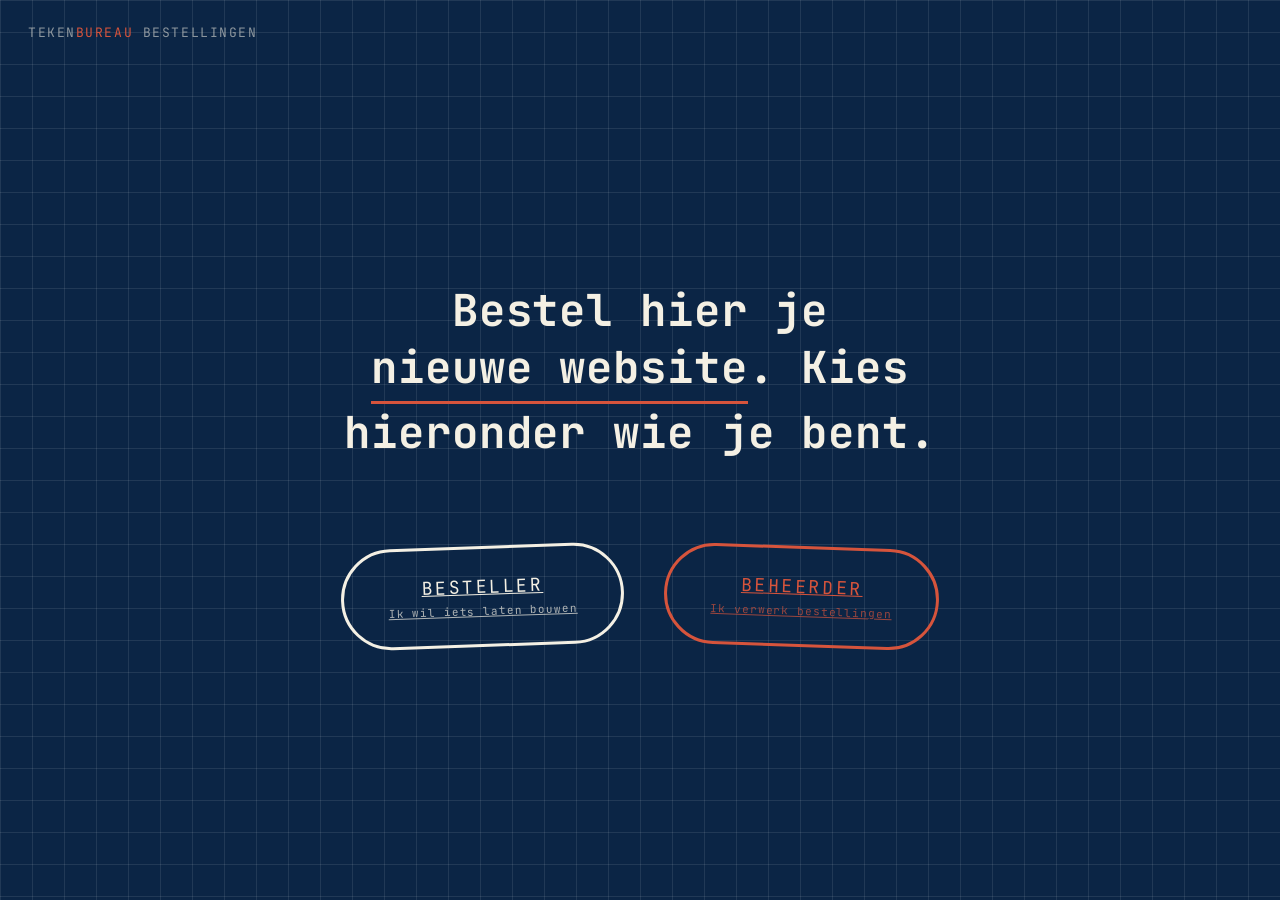
<file: index.html>
<!DOCTYPE html>
<html lang="nl">
<head>
  <meta charset="UTF-8" />
  <meta name="viewport" content="width=device-width, initial-scale=1.0" />
  <title>Website Bestellen</title>
  <link rel="preconnect" href="https://fonts.googleapis.com" />
  <link rel="preconnect" href="https://fonts.gstatic.com" crossorigin />
  <link href="https://fonts.googleapis.com/css2?family=Inter:wght@400;500;600&family=JetBrains+Mono:wght@400;600&display=swap" rel="stylesheet" />
  <link rel="stylesheet" href="style.css" />
</head>
<body>
  <div class="merk">Teken<span>bureau</span> Bestellingen</div>

  <main class="start-scherm">
    <h1 class="start-titel">
      Bestel hier je <span class="onderstreping">nieuwe website</span>.
      Kies hieronder wie je bent.
    </h1>

    <div class="rol-keuze">
      <a href="besteller.html" class="stempel-knop" data-onderschrift="Ik wil iets laten bouwen">
        Besteller
      </a>
      <a href="beheerder.html" class="stempel-knop rood" data-onderschrift="Ik verwerk bestellingen">
        Beheerder
      </a>
    </div>
  </main>
</body>
</html>
</file>
<file: style.css>
/* ============================================================
   Website Bestellen — "Bouwbon" ontwerpsysteem
   Kleuren, type en lagen gedeeld door alle schermen
   ============================================================ */

:root {
  --blauw-diep: #0b2545;
  --blauw-paneel: #123a63;
  --blauw-lijn: rgba(255, 255, 255, 0.09);
  --papier: #f4f0e4;
  --papier-schaduw: #e6dfcc;
  --inkt: #1c1c18;
  --inkt-zacht: #55544a;
  --stempel-rood: #d6543c;
  --stempel-rood-donker: #b8432e;
  --groen-ontvangen: #3c6e47;
  --focus-ring: #ffd166;

  --font-technisch: "JetBrains Mono", "Courier New", monospace;
  --font-body: "Inter", -apple-system, BlinkMacSystemFont, "Segoe UI", sans-serif;
}

* {
  box-sizing: border-box;
}

html,
body {
  margin: 0;
  padding: 0;
  min-height: 100vh;
}

body {
  font-family: var(--font-body);
  color: var(--papier);
  background-color: var(--blauw-diep);
  background-image:
    linear-gradient(var(--blauw-lijn) 1px, transparent 1px),
    linear-gradient(90deg, var(--blauw-lijn) 1px, transparent 1px);
  background-size: 32px 32px;
  min-height: 100vh;
  display: flex;
  flex-direction: column;
}

/* Respecteer reduced-motion voorkeur */
@media (prefers-reduced-motion: reduce) {
  * {
    animation-duration: 0.001ms !important;
    transition-duration: 0.001ms !important;
  }
}

a {
  color: inherit;
}

/* ---------- Kop / merk ---------- */

.merk {
  position: fixed;
  top: 24px;
  left: 28px;
  font-family: var(--font-technisch);
  font-size: 13px;
  letter-spacing: 0.12em;
  text-transform: uppercase;
  color: rgba(244, 240, 228, 0.55);
  z-index: 5;
}

.merk span {
  color: var(--stempel-rood);
}

/* ---------- Focus states (toetsenbord) ---------- */

button:focus-visible,
input:focus-visible,
textarea:focus-visible,
a:focus-visible {
  outline: 3px solid var(--focus-ring);
  outline-offset: 3px;
}

/* ============================================================
   Startscherm — rolkeuze
   ============================================================ */

.start-scherm {
  flex: 1;
  display: flex;
  flex-direction: column;
  align-items: center;
  justify-content: center;
  padding: 40px 20px;
  text-align: center;
  gap: 56px;
}

.start-titel {
  font-family: var(--font-technisch);
  font-size: clamp(28px, 5vw, 44px);
  letter-spacing: 0.02em;
  line-height: 1.3;
  max-width: 720px;
  color: var(--papier);
}

.start-titel .onderstreping {
  display: inline-block;
  border-bottom: 3px solid var(--stempel-rood);
  padding-bottom: 4px;
}

.rol-keuze {
  display: flex;
  gap: 40px;
  flex-wrap: wrap;
  justify-content: center;
}

/* Stempel-knoppen */
.stempel-knop {
  --kleur: var(--papier);
  font-family: var(--font-technisch);
  font-size: 18px;
  letter-spacing: 0.14em;
  text-transform: uppercase;
  background: transparent;
  color: var(--kleur);
  border: 3px solid var(--kleur);
  border-radius: 999px;
  padding: 26px 44px;
  cursor: pointer;
  transform: rotate(var(--hoek, -2deg));
  transition: transform 0.15s ease, background-color 0.15s ease, color 0.15s ease;
  position: relative;
}

.stempel-knop::after {
  content: attr(data-onderschrift);
  display: block;
  font-size: 11px;
  letter-spacing: 0.08em;
  margin-top: 6px;
  opacity: 0.7;
  text-transform: none;
}

.stempel-knop:hover,
.stempel-knop:focus-visible {
  transform: rotate(0deg) scale(1.04);
  background-color: var(--kleur);
  color: var(--blauw-diep);
}

.stempel-knop.rood {
  --kleur: var(--stempel-rood);
  --hoek: 2deg;
}

/* ---------- Terugknop ---------- */

.terug-link {
  position: fixed;
  top: 24px;
  right: 28px;
  font-family: var(--font-technisch);
  font-size: 13px;
  letter-spacing: 0.08em;
  text-transform: uppercase;
  text-decoration: none;
  color: rgba(244, 240, 228, 0.7);
  border: 1px solid rgba(244, 240, 228, 0.35);
  border-radius: 999px;
  padding: 8px 16px;
  z-index: 5;
  transition: border-color 0.15s ease, color 0.15s ease;
}

.terug-link:hover {
  border-color: var(--papier);
  color: var(--papier);
}

/* ============================================================
   De "bon" (het formulier / de kaart) — signature element
   ============================================================ */

.bon-wrapper {
  flex: 1;
  display: flex;
  align-items: center;
  justify-content: center;
  padding: 100px 20px 60px;
}

.bon {
  background: var(--papier);
  color: var(--inkt);
  width: 100%;
  max-width: 560px;
  padding: 40px 36px 36px;
  border-radius: 4px;
  position: relative;
  box-shadow: 0 24px 60px rgba(0, 0, 0, 0.35);
}

/* geperforeerde rand bovenaan, alsof de bon is afgescheurd */
.bon::before {
  content: "";
  position: absolute;
  top: -1px;
  left: 0;
  right: 0;
  height: 12px;
  background-image: radial-gradient(circle, var(--blauw-diep) 4px, transparent 4.5px);
  background-size: 20px 12px;
  background-position: 10px 0;
  background-repeat: repeat-x;
}

.bon-kop {
  display: flex;
  justify-content: space-between;
  align-items: flex-start;
  border-bottom: 2px dashed var(--papier-schaduw);
  padding-bottom: 16px;
  margin-bottom: 24px;
  gap: 12px;
}

.bon-kop h1 {
  font-family: var(--font-technisch);
  font-size: 20px;
  letter-spacing: 0.04em;
  margin: 0 0 4px;
  text-transform: uppercase;
}

.bon-kop p {
  margin: 0;
  font-size: 13px;
  color: var(--inkt-zacht);
}

.bon-nummer {
  font-family: var(--font-technisch);
  font-size: 12px;
  text-align: right;
  color: var(--inkt-zacht);
  white-space: nowrap;
}

.veld {
  margin-bottom: 20px;
}

.veld label {
  display: block;
  font-family: var(--font-technisch);
  font-size: 11px;
  letter-spacing: 0.1em;
  text-transform: uppercase;
  color: var(--inkt-zacht);
  margin-bottom: 8px;
}

.veld input[type="text"],
.veld input[type="password"],
.veld textarea {
  width: 100%;
  font-family: var(--font-body);
  font-size: 15px;
  padding: 12px 14px;
  border: 2px solid var(--papier-schaduw);
  border-radius: 3px;
  background: #fffdf8;
  color: var(--inkt);
  resize: vertical;
}

.veld textarea {
  min-height: 140px;
  line-height: 1.5;
}

.veld input:focus,
.veld textarea:focus {
  border-color: var(--stempel-rood);
  outline: none;
}

.bon-actie {
  display: flex;
  align-items: center;
  justify-content: space-between;
  gap: 16px;
  margin-top: 28px;
}

.knop-verzend {
  font-family: var(--font-technisch);
  font-size: 14px;
  letter-spacing: 0.1em;
  text-transform: uppercase;
  background: var(--stempel-rood);
  color: var(--papier);
  border: none;
  border-radius: 3px;
  padding: 14px 28px;
  cursor: pointer;
  transition: background-color 0.15s ease, transform 0.1s ease;
}

.knop-verzend:hover,
.knop-verzend:focus-visible {
  background: var(--stempel-rood-donker);
}

.knop-verzend:active {
  transform: translateY(1px);
}

.knop-verzend:disabled {
  background: var(--papier-schaduw);
  color: var(--inkt-zacht);
  cursor: not-allowed;
}

.status-tekst {
  font-size: 13px;
  color: var(--inkt-zacht);
  min-height: 18px;
}

.status-tekst.fout {
  color: var(--stempel-rood-donker);
}

.status-tekst.goed {
  color: var(--groen-ontvangen);
}

/* Stempel "ONTVANGEN" die verschijnt na verzenden */
.ontvangen-stempel {
  position: absolute;
  top: 36px;
  right: 32px;
  border: 3px solid var(--groen-ontvangen);
  color: var(--groen-ontvangen);
  font-family: var(--font-technisch);
  font-size: 13px;
  letter-spacing: 0.14em;
  text-transform: uppercase;
  padding: 6px 14px;
  border-radius: 6px;
  transform: rotate(-8deg);
  opacity: 0;
  transition: opacity 0.25s ease, transform 0.25s ease;
  pointer-events: none;
}

.ontvangen-stempel.zichtbaar {
  opacity: 1;
  transform: rotate(-8deg) scale(1);
}

/* ============================================================
   Beheerder — wachtwoordscherm
   ============================================================ */

.login-wrapper {
  flex: 1;
  display: flex;
  align-items: center;
  justify-content: center;
  padding: 40px 20px;
}

.login-bon {
  background: var(--papier);
  color: var(--inkt);
  width: 100%;
  max-width: 380px;
  padding: 36px 32px;
  border-radius: 4px;
  box-shadow: 0 24px 60px rgba(0, 0, 0, 0.35);
  text-align: center;
}

.login-bon h1 {
  font-family: var(--font-technisch);
  font-size: 18px;
  text-transform: uppercase;
  letter-spacing: 0.06em;
  margin-top: 0;
}

.login-bon p {
  color: var(--inkt-zacht);
  font-size: 13px;
  margin-bottom: 24px;
}

/* ============================================================
   Beheerder — bestellingen dashboard
   ============================================================ */

.dashboard {
  flex: 1;
  padding: 110px 24px 60px;
  max-width: 900px;
  margin: 0 auto;
  width: 100%;
}

.dashboard-kop {
  display: flex;
  justify-content: space-between;
  align-items: flex-end;
  flex-wrap: wrap;
  gap: 16px;
  margin-bottom: 32px;
  border-bottom: 2px solid var(--blauw-lijn);
  padding-bottom: 20px;
}

.dashboard-kop h1 {
  font-family: var(--font-technisch);
  font-size: clamp(22px, 4vw, 30px);
  letter-spacing: 0.02em;
  margin: 0;
}

.dashboard-kop .telling {
  font-family: var(--font-technisch);
  font-size: 13px;
  color: rgba(244, 240, 228, 0.6);
}

.uitloggen {
  background: none;
  border: 1px solid rgba(244, 240, 228, 0.35);
  color: var(--papier);
  font-family: var(--font-technisch);
  font-size: 12px;
  letter-spacing: 0.08em;
  text-transform: uppercase;
  border-radius: 999px;
  padding: 8px 16px;
  cursor: pointer;
  transition: border-color 0.15s ease;
}

.uitloggen:hover,
.uitloggen:focus-visible {
  border-color: var(--stempel-rood);
  color: var(--stempel-rood);
}

.bestellingen-lijst {
  display: flex;
  flex-direction: column;
  gap: 18px;
}

.bestelling-kaart {
  background: var(--papier);
  color: var(--inkt);
  border-radius: 4px;
  padding: 20px 24px;
  box-shadow: 0 10px 30px rgba(0, 0, 0, 0.25);
  position: relative;
}

.bestelling-kaart-kop {
  display: flex;
  justify-content: space-between;
  align-items: flex-start;
  gap: 12px;
  margin-bottom: 10px;
}

.bestelling-kaart-kop h2 {
  font-family: var(--font-technisch);
  font-size: 16px;
  margin: 0;
  text-transform: uppercase;
  letter-spacing: 0.02em;
}

.bestelling-datum {
  font-family: var(--font-technisch);
  font-size: 11px;
  color: var(--inkt-zacht);
  white-space: nowrap;
}

.bestelling-omschrijving {
  font-size: 14px;
  line-height: 1.6;
  color: #2b2a24;
  white-space: pre-wrap;
  margin: 0 0 14px;
}

.bestelling-acties {
  display: flex;
  gap: 10px;
  align-items: center;
  flex-wrap: wrap;
}

.status-badge {
  font-family: var(--font-technisch);
  font-size: 11px;
  letter-spacing: 0.06em;
  text-transform: uppercase;
  padding: 5px 12px;
  border-radius: 999px;
  border: 1.5px solid var(--inkt-zacht);
  color: var(--inkt-zacht);
}

.status-badge[data-status="nieuw"] {
  border-color: var(--stempel-rood);
  color: var(--stempel-rood-donker);
}

.status-badge[data-status="in-behandeling"] {
  border-color: #8a6d1f;
  color: #8a6d1f;
}

.status-badge[data-status="afgerond"] {
  border-color: var(--groen-ontvangen);
  color: var(--groen-ontvangen);
}

.status-select {
  font-family: var(--font-technisch);
  font-size: 12px;
  padding: 6px 10px;
  border-radius: 3px;
  border: 1.5px solid var(--papier-schaduw);
  background: #fffdf8;
  color: var(--inkt);
  cursor: pointer;
}

.leeg-melding {
  font-family: var(--font-technisch);
  text-align: center;
  padding: 60px 20px;
  color: rgba(244, 240, 228, 0.55);
  font-size: 14px;
}

/* ============================================================
   Tabs (besteller: nieuwe bestelling / mijn bestellingen)
   ============================================================ */

.tabs {
  display: flex;
  gap: 10px;
  justify-content: center;
  margin: 0 0 28px;
  flex-wrap: wrap;
}

.tab-knop {
  font-family: var(--font-technisch);
  font-size: 12px;
  letter-spacing: 0.08em;
  text-transform: uppercase;
  background: transparent;
  color: rgba(244, 240, 228, 0.6);
  border: 1.5px solid rgba(244, 240, 228, 0.3);
  border-radius: 999px;
  padding: 9px 18px;
  cursor: pointer;
  transition: border-color 0.15s ease, color 0.15s ease, background-color 0.15s ease;
}

.tab-knop:hover,
.tab-knop:focus-visible {
  border-color: var(--papier);
  color: var(--papier);
}

.tab-knop.actief {
  background: var(--stempel-rood);
  border-color: var(--stempel-rood);
  color: var(--papier);
}

/* ============================================================
   Inline terugknop (binnen een scherm, i.t.t. de vaste .terug-link)
   ============================================================ */

.terug-inline {
  display: inline-flex;
  align-items: center;
  gap: 6px;
  font-family: var(--font-technisch);
  font-size: 12px;
  letter-spacing: 0.06em;
  text-transform: uppercase;
  background: none;
  border: none;
  color: rgba(244, 240, 228, 0.65);
  cursor: pointer;
  padding: 0;
  margin-bottom: 20px;
  text-decoration: none;
}

.terug-inline:hover,
.terug-inline:focus-visible {
  color: var(--papier);
}

/* ============================================================
   Mini-lijst — "Mijn bestellingen" (besteller) en klikbare
   bestelkaarten (beheerder), los klikbaar i.p.v. inline beheren
   ============================================================ */

.pagina {
  flex: 1;
  padding: 110px 24px 60px;
  max-width: 640px;
  margin: 0 auto;
  width: 100%;
}

.pagina-breed {
  max-width: 900px;
}

.pagina h1 {
  font-family: var(--font-technisch);
  font-size: clamp(22px, 4vw, 28px);
  letter-spacing: 0.02em;
  margin: 0 0 24px;
  color: var(--papier);
}

.mini-lijst {
  display: flex;
  flex-direction: column;
  gap: 14px;
}

.mini-kaart {
  display: block;
  width: 100%;
  text-align: left;
  background: var(--papier);
  color: var(--inkt);
  border: none;
  border-radius: 4px;
  padding: 18px 20px;
  cursor: pointer;
  box-shadow: 0 8px 24px rgba(0, 0, 0, 0.22);
  transition: transform 0.12s ease, box-shadow 0.12s ease;
  font-family: var(--font-body);
}

.mini-kaart:hover,
.mini-kaart:focus-visible {
  transform: translateY(-2px);
  box-shadow: 0 12px 28px rgba(0, 0, 0, 0.3);
}

.mini-kaart-kop {
  display: flex;
  justify-content: space-between;
  align-items: center;
  gap: 12px;
  margin-bottom: 6px;
}

.mini-kaart-kop h2 {
  font-family: var(--font-technisch);
  font-size: 15px;
  margin: 0;
  text-transform: uppercase;
  letter-spacing: 0.02em;
}

.mini-kaart-datum {
  font-family: var(--font-technisch);
  font-size: 11px;
  color: var(--inkt-zacht);
  white-space: nowrap;
}

.mini-kaart-voorbeeld {
  font-size: 13px;
  color: var(--inkt-zacht);
  margin: 0;
  overflow: hidden;
  text-overflow: ellipsis;
  white-space: nowrap;
}

.mini-kaart-voet {
  display: flex;
  justify-content: space-between;
  align-items: center;
  margin-top: 10px;
}

.pijl {
  font-family: var(--font-technisch);
  font-size: 12px;
  color: var(--stempel-rood-donker);
  letter-spacing: 0.06em;
  text-transform: uppercase;
}

/* ============================================================
   Detailscherm (bestelling) — gedeeld door besteller & beheerder
   ============================================================ */

.detail-kaart {
  background: var(--papier);
  color: var(--inkt);
  border-radius: 4px;
  padding: 28px 28px 24px;
  box-shadow: 0 20px 50px rgba(0, 0, 0, 0.3);
}

.detail-kop {
  display: flex;
  justify-content: space-between;
  align-items: flex-start;
  gap: 12px;
  border-bottom: 2px dashed var(--papier-schaduw);
  padding-bottom: 16px;
  margin-bottom: 18px;
}

.detail-kop h2 {
  font-family: var(--font-technisch);
  font-size: 19px;
  margin: 0 0 4px;
  text-transform: uppercase;
  letter-spacing: 0.02em;
}

.detail-kop .mini-kaart-datum {
  margin-top: 4px;
}

.detail-omschrijving {
  font-size: 14px;
  line-height: 1.65;
  color: #2b2a24;
  white-space: pre-wrap;
  margin: 0 0 22px;
}

.detail-acties {
  display: flex;
  gap: 10px;
  flex-wrap: wrap;
  align-items: center;
}

/* Statusknoppen (beheerder) */
.status-knoppen {
  display: flex;
  gap: 8px;
  flex-wrap: wrap;
  margin-bottom: 18px;
}

.status-knop {
  font-family: var(--font-technisch);
  font-size: 11px;
  letter-spacing: 0.06em;
  text-transform: uppercase;
  background: transparent;
  border: 1.5px solid var(--papier-schaduw);
  color: var(--inkt-zacht);
  border-radius: 999px;
  padding: 8px 14px;
  cursor: pointer;
  transition: all 0.12s ease;
}

.status-knop:hover,
.status-knop:focus-visible {
  border-color: var(--inkt-zacht);
}

.status-knop.actief[data-status="nieuw"] {
  background: var(--stempel-rood);
  border-color: var(--stempel-rood);
  color: var(--papier);
}

.status-knop.actief[data-status="in-behandeling"] {
  background: #8a6d1f;
  border-color: #8a6d1f;
  color: var(--papier);
}

.status-knop.actief[data-status="afgerond"] {
  background: var(--groen-ontvangen);
  border-color: var(--groen-ontvangen);
  color: var(--papier);
}

/* Chat-knop, gevaar-knop (verwijderen) */
.chat-knop,
.gevaar-knop {
  font-family: var(--font-technisch);
  font-size: 13px;
  letter-spacing: 0.06em;
  text-transform: uppercase;
  border-radius: 3px;
  padding: 12px 20px;
  cursor: pointer;
  border: none;
  transition: background-color 0.15s ease;
}

.chat-knop {
  background: var(--blauw-diep);
  color: var(--papier);
}

.chat-knop:hover,
.chat-knop:focus-visible {
  background: #08192f;
}

.gevaar-knop {
  background: transparent;
  border: 1.5px solid var(--stempel-rood-donker);
  color: var(--stempel-rood-donker);
  margin-left: auto;
}

.gevaar-knop:hover,
.gevaar-knop:focus-visible {
  background: var(--stempel-rood-donker);
  color: var(--papier);
}

/* ============================================================
   Chat
   ============================================================ */

.chat-kader {
  background: var(--papier);
  color: var(--inkt);
  border-radius: 4px;
  padding: 20px;
  box-shadow: 0 20px 50px rgba(0, 0, 0, 0.3);
  display: flex;
  flex-direction: column;
  height: 60vh;
  min-height: 380px;
}

.chat-titel {
  font-family: var(--font-technisch);
  font-size: 14px;
  text-transform: uppercase;
  letter-spacing: 0.04em;
  color: var(--inkt-zacht);
  border-bottom: 2px dashed var(--papier-schaduw);
  padding-bottom: 12px;
  margin: 0 0 14px;
}

.chat-berichten {
  flex: 1;
  overflow-y: auto;
  display: flex;
  flex-direction: column;
  gap: 10px;
  padding-right: 4px;
}

.chat-bericht {
  max-width: 78%;
  padding: 10px 14px;
  border-radius: 12px;
  font-size: 14px;
  line-height: 1.5;
  white-space: pre-wrap;
}

.chat-bericht .chat-afzender {
  display: block;
  font-family: var(--font-technisch);
  font-size: 10px;
  letter-spacing: 0.06em;
  text-transform: uppercase;
  margin-bottom: 3px;
  opacity: 0.65;
}

.chat-bericht.eigen {
  align-self: flex-end;
  background: var(--stempel-rood);
  color: var(--papier);
  border-bottom-right-radius: 3px;
}

.chat-bericht.ander {
  align-self: flex-start;
  background: #ece6d4;
  color: var(--inkt);
  border-bottom-left-radius: 3px;
}

.chat-leeg {
  font-family: var(--font-technisch);
  font-size: 12px;
  color: var(--inkt-zacht);
  text-align: center;
  margin: auto;
}

.chat-invoer {
  display: flex;
  gap: 10px;
  margin-top: 14px;
  border-top: 2px dashed var(--papier-schaduw);
  padding-top: 14px;
}

.chat-invoer input {
  flex: 1;
  font-family: var(--font-body);
  font-size: 14px;
  padding: 11px 14px;
  border: 2px solid var(--papier-schaduw);
  border-radius: 3px;
  background: #fffdf8;
  color: var(--inkt);
}

.chat-invoer input:focus {
  border-color: var(--stempel-rood);
  outline: none;
}

.chat-invoer button {
  font-family: var(--font-technisch);
  font-size: 13px;
  letter-spacing: 0.06em;
  text-transform: uppercase;
  background: var(--stempel-rood);
  color: var(--papier);
  border: none;
  border-radius: 3px;
  padding: 0 22px;
  cursor: pointer;
}

.chat-invoer button:hover,
.chat-invoer button:focus-visible {
  background: var(--stempel-rood-donker);
}

.chat-invoer button:disabled {
  background: var(--papier-schaduw);
  color: var(--inkt-zacht);
  cursor: not-allowed;
}
</file>
